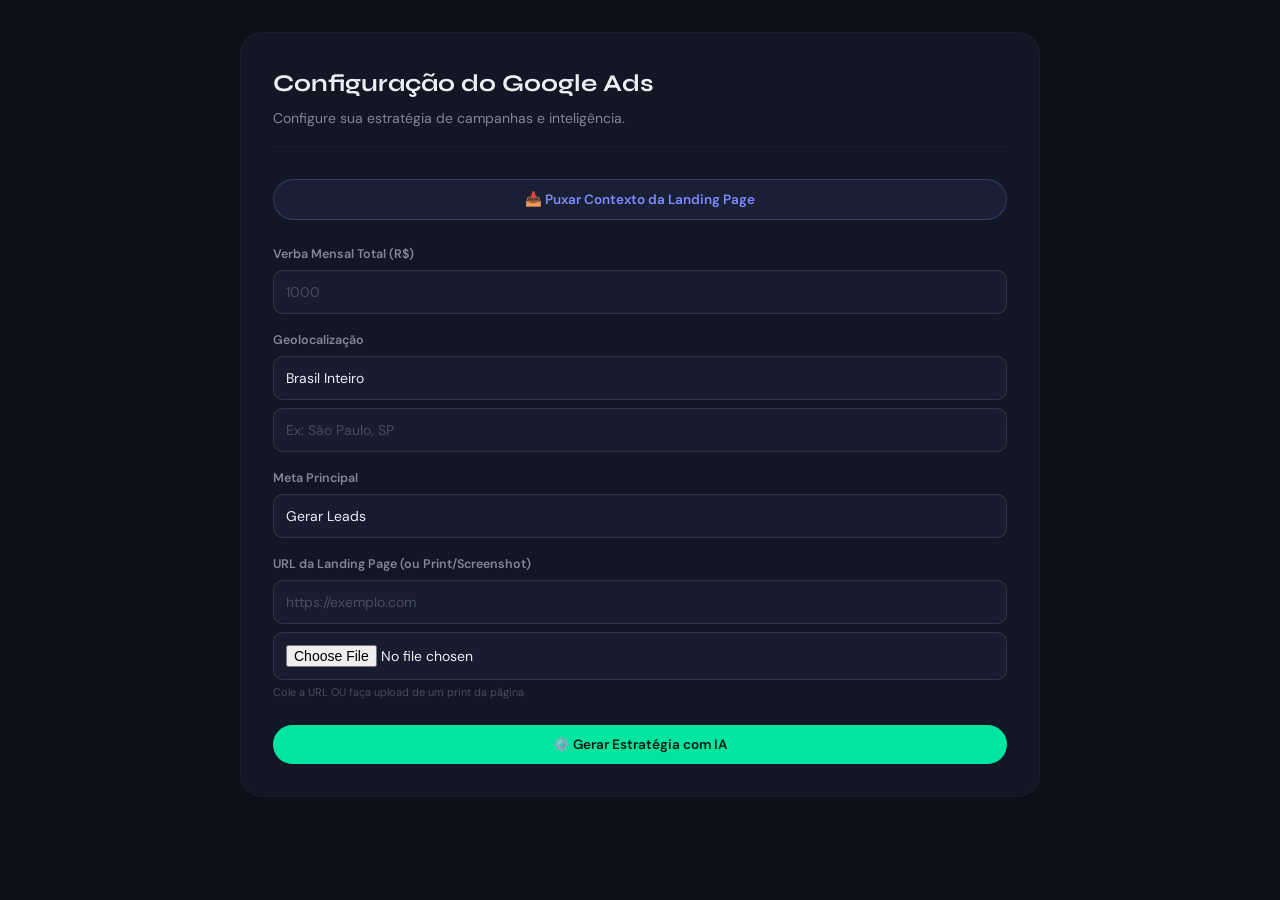
<file: modules/google-ads/index.html>
<!DOCTYPE html>
<html lang="pt-BR">
<head>
    <meta charset="UTF-8">
    <meta name="viewport" content="width=device-width, initial-scale=1.0">
    <title>Google Ads Project - LandingAI</title>
    <link rel="preconnect" href="https://fonts.googleapis.com">
    <link rel="preconnect" href="https://fonts.gstatic.com" crossorigin>
    <link href="https://fonts.googleapis.com/css2?family=DM+Mono:ital,wght@0,400;0,500;1,400;1,500&family=DM+Sans:ital,opsz,wght@0,9..40,100..1000;1,9..40,100..1000&family=Syne:wght@400..800&display=swap" rel="stylesheet">
    
    <!-- Core App Styles -->
    <link rel="stylesheet" href="../../assets/css/00-vars.css">
    <link rel="stylesheet" href="../../assets/css/01-layout.css">
    <link rel="stylesheet" href="../../assets/css/02-components.css">
    <link rel="stylesheet" href="../../assets/css/04-system.css">
    <link rel="stylesheet" href="../../assets/css/05-loader.css">
    <link rel="stylesheet" href="../../assets/css/06-error-modal.css">
    <link rel="stylesheet" href="../../assets/css/14-toast.css">
    
    <!-- Module Specific Style -->
    <link rel="stylesheet" href="styles/google-ads.css">
</head>
<body style="background: var(--bg-surface); padding: 2rem;">
    <div class="screen-content" style="max-width: 800px; margin: 0 auto; padding: 2rem; background: var(--bg-raised); border-radius: var(--r-xl); border: 1px solid var(--border-subtle);">
        <div style="margin-bottom: 2rem; border-bottom: 1px solid var(--border-subtle); padding-bottom: 1rem;">
            <h2 style="font-family: var(--font-display); font-size: 24px; font-weight: 700; color: var(--text-primary); margin:0;">
                Configuração do Google Ads
            </h2>
            <p style="color: var(--text-secondary); font-size: 14px; margin-top: 4px;">Configure sua estratégia de campanhas e inteligência.</p>
        </div>
        <div id="google-ads-app">
        <!-- Input Section -->
        <div class="ga-input-section">
          <!-- Manual Mode Banner -->
          <div id="manual-mode-banner" style="display: none; background: var(--accent2-dim); padding: 16px; border-radius: var(--r-md); margin-bottom: 24px; border: 1px solid var(--accent2-border);">
            <div style="display: flex; align-items: center; gap: 8px; margin-bottom: 12px;">
              <span style="font-size: 16px;">📂</span>
              <h4 style="color: var(--accent2); margin: 0; font-size: 14px; font-weight: 700;">Modo Manual (Upload de Briefing)</h4>
            </div>
            <div class="ga-form-group" style="margin:0;">
              <label style="color: var(--text-secondary);">Selecione o arquivo DOC-1 ou Briefing (.md)</label>
              <input type="file" id="manual-briefing-file" accept=".md" class="field-input" style="background: var(--bg-surface); cursor: pointer;" />
            </div>
          </div>

          <button id="btn-pull-context" class="btn btn-secondary" style="margin-bottom: 24px; width: 100%; justify-content: center;">
            📥 Puxar Contexto da Landing Page
          </button>
          
          <div class="ga-form-group" style="margin-bottom: 16px;">
            <label style="display: block; font-size: 12.5px; font-weight: 600; color: var(--text-secondary); margin-bottom: 6px;">Verba Mensal Total (R$)</label>
            <input type="number" id="budget-total" min="100" step="100" placeholder="1000" class="field-input">
          </div>
          
          <div class="ga-form-group" style="margin-bottom: 16px;">
            <label style="display: block; font-size: 12.5px; font-weight: 600; color: var(--text-secondary); margin-bottom: 6px;">Geolocalização</label>
            <select id="location" class="field-input" style="margin-bottom: 8px;">
              <option>Brasil Inteiro</option>
              <option>Região específica</option>
              <option>Cidade específica</option>
            </select>
            <input type="text" id="location-value" placeholder="Ex: São Paulo, SP" class="field-input">
          </div>
          
          <div class="ga-form-group" style="margin-bottom: 16px;">
            <label style="display: block; font-size: 12.5px; font-weight: 600; color: var(--text-secondary); margin-bottom: 6px;">Meta Principal</label>
            <select id="main-goal" class="field-input">
              <option value="leads">Gerar Leads</option>
              <option value="calls">Receber Chamadas</option>
              <option value="bookings">Agendar Consultas</option>
              <option value="sales">Vender Produto</option>
            </select>
          </div>
          
          <div class="ga-form-group" style="margin-bottom: 24px;">
            <label style="display: block; font-size: 12.5px; font-weight: 600; color: var(--text-secondary); margin-bottom: 6px;">URL da Landing Page (ou Print/Screenshot)</label>
            <input type="text" id="lp-url" placeholder="https://exemplo.com" class="field-input" style="margin-bottom: 8px;">
            <input type="file" id="lp-screenshot" accept="image/*" class="field-input">
            <small style="display: block; margin-top: 4px; font-size: 11px; color: var(--text-tertiary);">Cole a URL OU faça upload de um print da página</small>
          </div>
          
          <button id="btn-generate-strategy" class="btn btn-primary" style="width: 100%; justify-content: center;">
            ⚙️ Gerar Estratégia com IA
          </button>
        </div>
        
        <!-- Output Section will be rendered here -->
        <div id="ga-output-section"></div>
        </div>
    </div>

    <!-- Dependências do App Principal -->
    <script>
        window.App = window.App || {};
    </script>
    <script src="../../assets/js/00-config.js"></script>
    <script src="../../assets/js/02-api.js"></script>
    <script src="../../assets/js/05-loader.js"></script>
    <script src="../../assets/js/06-error-modal.js"></script>
    <script src="../../assets/js/14-toast.js"></script>

    <!-- Scripts do GA -->
    <script src="02-ga-api.js"></script>
    <script src="03-ga-ui.js"></script>
    <script src="04-ga-export.js"></script>
    <script src="01-ga-handlers.js"></script>
    <script src="google-ads.js"></script>
    <script>
        // Setup initial UI state based on mode
        document.addEventListener('DOMContentLoaded', () => {
            const urlParams = new URLSearchParams(window.location.search);
            const isManualMode = urlParams.get('mode') === 'manual';
            
            if (isManualMode) {
                document.getElementById('manual-mode-banner').style.display = 'block';
                document.getElementById('btn-pull-context').style.display = 'none';
                
                // Allow generating strategy even without LP URL if we have a file uploaded
                const lpUrlInput = document.getElementById('lp-url');
                if (lpUrlInput) {
                    lpUrlInput.placeholder = 'https://exemplo.com (Opcional no Modo Manual)';
                }
            }
        });
    </script>
</body>
</html>
</file>
<file: assets/css/00-vars.css>
/* ============================================================
   LandingAI v2 — Design System
   Adsgator · Sistema Interno
   ============================================================ */

/* ── Reset ─────────────────────────────────────────────────── */
*,
*::before,
*::after {
    box-sizing: border-box;
    margin: 0;
    padding: 0;
}

html {
    font-size: 16px;
    -webkit-font-smoothing: antialiased;
}

body {
    font-family: var(--font-body);
    background: var(--bg-base);
    color: var(--text-primary);
    line-height: 1.6;
}

button {
    font-family: inherit;
    cursor: pointer;
    border: none;
    background: none;
}

input,
textarea,
select {
    font-family: inherit;
}

a {
    color: inherit;
    text-decoration: none;
}

img {
    display: block;
    max-width: 100%;
}

/* ── Design Tokens ─────────────────────────────────────────── */
:root {
    /* Backgrounds */
    --bg-base: #07080D;
    --bg-surface: #0D0F19;
    --bg-raised: #131624;
    --bg-overlay: #191C2E;
    --bg-hover: #1E2238;

    /* Bordas */
    --border-subtle: rgba(255, 255, 255, 0.03);
    --border-muted: rgba(255, 255, 255, 0.06);
    --border-default: rgba(255, 255, 255, 0.10);
    --border-strong: rgba(255, 255, 255, 0.18);

    /* Texto */
    --text-primary: #ECEEF5;
    --text-secondary: #848698;
    --text-tertiary: #484B62;
    --text-disabled: #2C2F45;

    /* Accent principal — verde Adsgator */
    --accent: #00E5A0;
    --accent-hover: #00FFAF;
    --accent-dim: rgba(0, 229, 160, 0.08);
    --accent-glow: rgba(0, 229, 160, 0.18);
    --accent-border: rgba(0, 229, 160, 0.25);
    --accent-text: #031A10;

    /* Accent secundário — azul índigo */
    --accent2: #7B8CFF;
    --accent2-hover: #919FFF;
    --accent2-dim: rgba(123, 140, 255, 0.08);
    --accent2-border: rgba(123, 140, 255, 0.25);

    /* Semântico */
    --danger: #FF5656;
    --danger-dim: rgba(255, 86, 86, 0.08);
    --danger-border: rgba(255, 86, 86, 0.22);
    --warning: #FFB347;
    --warning-dim: rgba(255, 179, 71, 0.08);
    --warning-border: rgba(255, 179, 71, 0.22);
    --success: #00E5A0;
    --success-dim: rgba(0, 229, 160, 0.08);

    /* Raios */
    --r-xs: 2px;
    --r-sm: 6px;
    --r-md: 10px;
    --r-lg: 16px;
    --r-xl: 22px;
    --r-pill: 999px;

    /* Sombras */
    --shadow-sm: 0 1px 4px rgba(0, 0, 0, 0.45);
    --shadow-md: 0 4px 16px rgba(0, 0, 0, 0.55);
    --shadow-lg: 0 8px 32px rgba(0, 0, 0, 0.65);
    --shadow-xl: 0 16px 48px rgba(0, 0, 0, 0.75);
    --shadow-glow: 0 0 28px rgba(0, 229, 160, 0.14);

    /* Transições */
    --t-fast: 0.10s ease;
    --t-base: 0.18s ease;
    --t-slow: 0.32s ease;
    --t-spring: 0.24s cubic-bezier(0.34, 1.56, 0.64, 1);

    /* Tipografia */
    --font-display: 'Syne', sans-serif;
    --font-body: 'DM Sans', sans-serif;
    --font-mono: 'DM Mono', monospace;

    /* Layout */
    --sidebar-w: 252px;
    --topbar-h: 58px;
    --bottom-h: 68px;
    --content-max: 860px;

    /* Espaçamento */
    --space-1: 4px;
    --space-2: 8px;
    --space-3: 12px;
    --space-4: 16px;
    --space-5: 20px;
    --space-6: 24px;
    --space-7: 28px;
    --space-8: 32px;
}
</file>
<file: assets/css/01-layout.css>
/* ── Layout Principal ──────────────────────────────────────── */
#app {
    display: flex;
    height: 100dvh;
    overflow: hidden;
}

/* ── Sidebar ───────────────────────────────────────────────── */
.sidebar {
    width: var(--sidebar-w);
    flex-shrink: 0;
    background: var(--bg-surface);
    border-right: 1px solid var(--border-subtle);
    display: flex;
    flex-direction: column;
    height: 100dvh;
    overflow: hidden;
    position: relative;
    z-index: 10;
}

.sidebar-logo {
    display: flex;
    align-items: center;
    gap: 10px;
    padding: 20px 20px 16px;
    border-bottom: 1px solid var(--border-subtle);
    flex-shrink: 0;
}

.logo-mark {
    width: 32px;
    height: 32px;
    background: var(--accent-dim);
    border: 1px solid var(--accent-border);
    border-radius: var(--r-sm);
    display: flex;
    align-items: center;
    justify-content: center;
    flex-shrink: 0;
}

.logo-icon {
    width: 16px;
    height: 16px;
    color: var(--accent);
}

.logo-text {
    display: flex;
    flex-direction: column;
    gap: 1px;
}

.logo-name {
    font-family: var(--font-display);
    font-size: 15px;
    font-weight: 700;
    color: var(--text-primary);
    letter-spacing: -0.02em;
}

.logo-sub {
    font-size: 10px;
    color: var(--text-tertiary);
    letter-spacing: 0.06em;
    text-transform: uppercase;
}

.sidebar-section {
    padding: 16px 14px 0;
    flex-shrink: 0;
}

/* Sidebar button (Google Ads, etc.) */
.sidebar-btn {
  width: 100%;
  display: flex;
  align-items: center;
  justify-content: flex-start;
  gap: var(--space-3);
  padding: var(--space-3) var(--space-4);
  background: none;
  border: none;
  color: var(--text-secondary);
  font-family: inherit;
  font-size: 14px;
  font-weight: 500;
  cursor: pointer;
  border-radius: var(--r-md);
  transition: all var(--t-base);
}

.sidebar-btn:hover {
  background: var(--bg-overlay);
  color: var(--text-primary);
}

.sidebar-btn.active {
  background: var(--accent2-dim);
  color: var(--accent2);
}

.sidebar-btn i {
  width: 18px;
  height: 18px;
  flex-shrink: 0;
}

.sidebar-label {
    font-size: 9.5px;
    font-weight: 600;
    letter-spacing: 0.1em;
    text-transform: uppercase;
    color: var(--text-disabled);
    padding: 0 6px;
    margin-bottom: 8px;
}

.project-card {
    width: 100%;
    background: var(--bg-raised);
    border: 1px solid var(--border-default);
    border-radius: var(--r-md);
    padding: 12px 14px;
    display: flex;
    align-items: center;
    gap: 12px;
    text-align: left;
    transition: all var(--t-base);
    box-shadow: var(--shadow-sm);
}

.project-card:hover {
    border-color: var(--border-strong);
    background: var(--bg-overlay);
    transform: translateY(-1px);
}

.project-card-icon {
    width: 18px;
    height: 18px;
    color: var(--accent2);
    flex-shrink: 0;
}

.project-card-info {
    flex: 1;
    min-width: 0;
    display: flex;
    flex-direction: column;
    gap: 1px;
}

.project-card-name {
    font-family: var(--font-body);
    font-size: 13.5px;
    font-weight: 600;
    color: var(--text-primary);
    white-space: nowrap;
    overflow: hidden;
    text-overflow: ellipsis;
}

.project-card-segment {
    font-size: 11px;
    color: var(--text-secondary);
    white-space: nowrap;
    overflow: hidden;
    text-overflow: ellipsis;
}

.project-rename-btn {
    width: 28px;
    height: 28px;
    display: flex;
    align-items: center;
    justify-content: center;
    border-radius: var(--r-sm);
    color: var(--text-tertiary);
    background: transparent;
    border: none;
    cursor: pointer;
    transition: all var(--t-base);
    flex-shrink: 0;
}

.project-rename-btn:hover {
    background: var(--bg-overlay);
    color: var(--accent);
}

.project-score-row {
    display: flex;
    align-items: center;
    gap: 8px;
    padding: 8px 6px 4px;
}

.project-score-bar {
    flex: 1;
    height: 2px;
    background: var(--bg-overlay);
    border-radius: var(--r-pill);
    overflow: hidden;
}

.project-score-fill {
    height: 100%;
    background: var(--accent);
    border-radius: var(--r-pill);
    transition: width 0.5s ease;
}

.project-score-pct {
    font-family: var(--font-mono);
    font-size: 10px;
    color: var(--text-tertiary);
}

.sidebar-steps {
    flex: 1;
    overflow-y: auto;
    padding-bottom: 8px;
}

.sidebar-steps::-webkit-scrollbar {
    width: 3px;
}

.sidebar-steps::-webkit-scrollbar-thumb {
    background: var(--border-muted);
    border-radius: var(--r-pill);
}

.steps-nav {
    display: flex;
    flex-direction: column;
    gap: 2px;
}

.steps-nav-item {
    width: 100%;
    display: flex;
    align-items: center;
    gap: 12px;
    padding: 9px 14px;
    margin: 1px 0;
    border-radius: var(--r-sm);
    font-size: 13px;
    color: var(--text-secondary);
    transition: all var(--t-base);
    text-align: left;
    background: transparent;
    border: none;
    cursor: pointer;
}

.steps-nav-item:hover {
    background: var(--bg-overlay);
    color: var(--text-primary);
}

.steps-nav-item.active {
    background: var(--accent2-dim);
    color: var(--text-primary);
}

.steps-nav-icon {
    width: 16px;
    height: 16px;
    flex-shrink: 0;
    color: var(--text-tertiary);
    transition: color var(--t-base);
}

.steps-nav-item:hover .steps-nav-icon {
    color: var(--text-secondary);
}

.steps-nav-item.active .steps-nav-icon {
    color: var(--accent2);
}

.steps-nav-item.done .steps-nav-icon,
.steps-nav-icon.done {
    color: var(--accent);
}

.steps-nav-label {
    flex: 1;
    font-size: 12.5px;
    font-weight: 500;
    white-space: nowrap;
    overflow: hidden;
    text-overflow: ellipsis;
    letter-spacing: -0.01em;
}

.steps-nav-done {
    color: var(--accent);
    flex-shrink: 0;
}

.step-dot {
    display: none;
}

.step-label {
    font-size: 12.5px;
}

.step-art,
.step-review {
    margin-top: 6px;
    border-top: 1px solid var(--border-subtle);
    padding-top: 10px;
}

/* Sidebar footer */
.sidebar-footer {
    padding: 12px 14px 16px;
    border-top: 1px solid var(--border-subtle);
    display: flex;
    flex-direction: column;
    gap: 8px;
    flex-shrink: 0;
}

.sidebar-footer-btn {
    width: 100%;
    display: flex;
    align-items: center;
    gap: 8px;
    padding: 9px 12px;
    border-radius: var(--r-sm);
    border: 1px solid var(--border-default);
    background: transparent;
    color: var(--text-secondary);
    font-size: 12.5px;
    transition: all var(--t-base);
}

.sidebar-footer-btn:hover {
    border-color: var(--border-strong);
    color: var(--text-primary);
    background: var(--bg-overlay);
}

.sidebar-status {
    display: flex;
    align-items: center;
    gap: 6px;
    padding: 0 4px;
}

.status-dot {
    width: 6px;
    height: 6px;
    border-radius: var(--r-pill);
    background: var(--text-disabled);
}

.status-dot.ok {
    background: var(--accent);
    box-shadow: 0 0 6px var(--accent);
}

.status-dot.partial {
    background: var(--warning);
}

.status-label {
    font-size: 11px;
    color: var(--text-tertiary);
}

.save-indicator {
    display: flex;
    align-items: center;
    gap: 5px;
    font-size: 10px;
    color: var(--text-disabled);
    padding: 0 4px;
    transition: color var(--t-base);
}

.save-indicator.saving {
    color: var(--accent);
    animation: pulse 1s infinite;
}

.save-indicator.saved {
    color: var(--text-tertiary);
}

/* ── Main ──────────────────────────────────────────────────── */
.main {
    flex: 1;
    display: flex;
    flex-direction: column;
    height: 100dvh;
    overflow: hidden;
    min-width: 0;
}

/* Topbar */
.topbar {
    height: var(--topbar-h);
    border-bottom: 1px solid var(--border-subtle);
    display: flex;
    align-items: center;
    justify-content: space-between;
    padding: 0 40px;
    flex-shrink: 0;
    gap: 16px;
    background: var(--bg-base);
    position: relative;
    z-index: 5;
}

.topbar-left {
    min-width: 0;
    flex: 1;
}

.topbar-title {
    font-family: var(--font-display);
    font-size: 17px;
    font-weight: 700;
    color: var(--text-primary);
    letter-spacing: -0.02em;
    white-space: nowrap;
    overflow: hidden;
    text-overflow: ellipsis;
}

.topbar-subtitle {
    font-size: 11.5px;
    color: var(--text-secondary);
    margin-top: 1px;
    white-space: nowrap;
    overflow: hidden;
    text-overflow: ellipsis;
}

.topbar-right {
    display: flex;
    align-items: center;
    gap: 10px;
    flex-shrink: 0;
}

/* Progress */
.progress-bar-wrap {
    height: 2px;
    background: var(--border-subtle);
    flex-shrink: 0;
}

.progress-bar-fill {
    height: 100%;
    background: linear-gradient(90deg, var(--accent), var(--accent2));
    border-radius: 0 var(--r-pill) var(--r-pill) 0;
    transition: width 0.5s ease;
}

/* Content */
.screen-content {
    flex: 1;
    overflow-y: auto;
    overflow-x: hidden;
    padding: 40px 48px;
}

.screen-content::-webkit-scrollbar {
    width: 4px;
}

.screen-content::-webkit-scrollbar-thumb {
    background: var(--border-muted);
    border-radius: var(--r-pill);
}

.step-inner {
    max-width: var(--content-max);
    margin: 0 auto;
    display: flex;
    flex-direction: column;
    gap: 28px;
}

/* Bottombar */
.bottombar {
    height: var(--bottom-h);
    border-top: 1px solid var(--border-subtle);
    background: var(--bg-surface);
    flex-shrink: 0;
    display: flex;
    align-items: center;
}

.bottombar-inner {
    max-width: calc(var(--content-max) + 96px);
    width: 100%;
    margin: 0 auto;
    padding: 0 48px;
    display: flex;
    align-items: center;
    justify-content: space-between;
    gap: 16px;
}

.bottombar-center {
    flex: 1;
    display: flex;
    justify-content: center;
}

.bottombar-actions {
    display: flex;
    align-items: center;
    gap: 10px;
}

@media (max-width: 1280px) {
  .topbar {
    padding: 0 28px;
  }

  .screen-content {
    padding: 32px 36px;
  }

  .bottombar-inner {
    padding: 0 36px;
  }
}

@media (max-width: 1024px) {
  .topbar {
    padding: 0 20px;
  }

  .screen-content {
    padding: 24px 24px;
  }

  .bottombar-inner {
    padding: 0 24px;
  }
}

@media (max-width: 768px) {
    .sidebar {
        position: fixed;
        left: -280px;
        top: 0;
        height: 100vh;
        z-index: 200;
        transition: left 0.25s ease;
    }

    .sidebar.is-open {
        left: 0;
    }

    .sidebar-overlay {
        display: none;
        position: fixed;
        inset: 0;
        background: rgba(0, 0, 0, 0.4);
        z-index: 199;
        backdrop-filter: blur(2px);
    }

    .sidebar.is-open~.sidebar-overlay {
        display: block;
    }
}
</file>
<file: assets/css/02-components.css>
/* ── Botões ────────────────────────────────────────────────── */
.btn-primary {
  display: inline-flex;
  align-items: center;
  gap: 8px;
  padding: 11px 22px;
  background: var(--accent);
  color: var(--accent-text);
  border-radius: var(--r-pill);
  font-family: var(--font-body);
  font-size: 13.5px;
  font-weight: 600;
  border: none;
  cursor: pointer;
  transition: opacity var(--t-base), transform var(--t-spring), box-shadow var(--t-base);
  white-space: nowrap;
}

.btn-primary:hover {
  opacity: 0.88;
  transform: translateY(-1px);
  box-shadow: var(--shadow-glow);
}

.btn-primary:active {
  transform: translateY(0);
  opacity: 1;
}

.btn-primary:disabled {
  opacity: 0.28;
  cursor: not-allowed;
  transform: none;
  box-shadow: none;
}

.btn-secondary {
  display: inline-flex;
  align-items: center;
  gap: 8px;
  padding: 11px 22px;
  background: var(--accent2-dim);
  color: var(--accent2);
  border: 1px solid var(--accent2-border);
  border-radius: var(--r-pill);
  font-family: var(--font-body);
  font-size: 13.5px;
  font-weight: 600;
  cursor: pointer;
  transition: all var(--t-base);
  white-space: nowrap;
}

.btn-secondary:hover {
  background: rgba(123, 140, 255, 0.14);
}

.btn-secondary:disabled {
  opacity: 0.28;
  cursor: not-allowed;
}

.btn-ghost {
  display: inline-flex;
  align-items: center;
  gap: 8px;
  padding: 10px 18px;
  background: transparent;
  color: var(--text-secondary);
  border: 1px solid var(--border-default);
  border-radius: var(--r-pill);
  font-family: var(--font-body);
  font-size: 13px;
  font-weight: 500;
  cursor: pointer;
  transition: all var(--t-base);
  white-space: nowrap;
}

.btn-ghost:hover {
  color: var(--text-primary);
  border-color: var(--border-strong);
  background: var(--bg-overlay);
}

.btn-ghost:disabled {
  opacity: 0.3;
  cursor: not-allowed;
}

.btn-danger-ghost {
  display: inline-flex;
  align-items: center;
  gap: 8px;
  padding: 8px 14px;
  background: var(--danger-dim);
  color: var(--danger);
  border: 1px solid var(--danger-border);
  border-radius: var(--r-pill);
  font-size: 12px;
  font-weight: 500;
  cursor: pointer;
  transition: all var(--t-base);
}

.btn-danger-ghost:hover {
  background: rgba(255, 86, 86, 0.14);
}

.btn-sm {
  padding: 7px 14px;
  font-size: 12px;
}

/* ── Formulário ───────────────────────────────────────────── */
.field-group {
  display: flex;
  flex-direction: column;
  gap: 6px;
}

.field-label {
  display: flex;
  align-items: center;
  gap: 6px;
  font-size: 11px;
  font-weight: 600;
  letter-spacing: 0.07em;
  text-transform: uppercase;
  color: var(--text-tertiary);
}

.field-required {
  color: var(--danger);
  font-size: 12px;
}

.field-optional {
  font-size: 9.5px;
  font-weight: 400;
  text-transform: none;
  letter-spacing: 0;
  color: var(--text-disabled);
}

/* ── Tooltips ──────────────────────────────────────────────── */
.field-tooltip {
  position: relative;
  display: inline-flex;
  align-items: center;
  cursor: help;
  color: var(--text-disabled);
  transition: color var(--t-fast);
}

.field-tooltip:hover {
  color: var(--accent2);
}

.field-tooltip svg {
  width: 13px;
  height: 13px;
}

.field-tooltip-content {
  display: none;
  position: absolute;
  bottom: calc(100% + 8px);
  left: 50%;
  transform: translateX(-50%);
  background: var(--bg-overlay);
  border: 1px solid var(--border-default);
  border-radius: var(--r-md);
  padding: 10px 13px;
  font-size: 12px;
  font-family: var(--font-body);
  color: var(--text-secondary);
  line-height: 1.55;
  white-space: normal;
  width: 240px;
  box-shadow: var(--shadow-md);
  z-index: 200;
  pointer-events: none;
}

/* Seta do tooltip */
.field-tooltip-content::after {
  content: '';
  position: absolute;
  top: 100%;
  left: 50%;
  transform: translateX(-50%);
  border: 5px solid transparent;
  border-top-color: var(--border-default);
}

.field-tooltip-content::before {
  content: '';
  position: absolute;
  top: calc(100% - 1px);
  left: 50%;
  transform: translateX(-50%);
  border: 5px solid transparent;
  border-top-color: var(--bg-overlay);
  z-index: 1;
}

.field-tooltip:hover .field-tooltip-content {
  display: block;
}

/* Tooltip que abre para baixo quando está no topo da tela */
.field-tooltip.tooltip-down .field-tooltip-content {
  bottom: auto;
  top: calc(100% + 8px);
}
.field-tooltip.tooltip-down .field-tooltip-content::after {
  top: auto;
  bottom: 100%;
  border-top-color: transparent;
  border-bottom-color: var(--border-default);
}
.field-tooltip.tooltip-down .field-tooltip-content::before {
  top: auto;
  bottom: calc(100% - 1px);
  border-top-color: transparent;
  border-bottom-color: var(--bg-overlay);
}

.field-input,
.field-textarea,
.field-select {
  width: 100%;
  background: var(--bg-raised);
  border: 1px solid var(--border-default);
  border-radius: var(--r-sm);
  color: var(--text-primary);
  font-family: var(--font-body);
  font-size: 13.5px;
  padding: 11px 14px;
  outline: none;
  transition: border-color var(--t-base), box-shadow var(--t-base);
  -webkit-appearance: none;
}

.field-input::placeholder,
.field-textarea::placeholder {
  color: var(--text-disabled);
}

.field-input:focus,
.field-textarea:focus,
.field-select:focus {
  border-color: var(--accent2);
  box-shadow: 0 0 0 3px var(--accent2-dim);
}

.field-input.warn {
  border-color: var(--warning);
}

.field-input.warn:focus {
  box-shadow: 0 0 0 3px var(--warning-dim);
}

.field-input.error {
  border-color: var(--danger);
}

.field-input.error:focus {
  box-shadow: 0 0 0 3px var(--danger-dim);
}

.field-textarea {
  resize: vertical;
  min-height: 96px;
  line-height: 1.65;
}

.field-textarea.tall {
  min-height: 160px;
}

.field-textarea.xtall {
  min-height: 240px;
}

.field-hint {
  font-size: 11px;
  color: var(--text-tertiary);
  line-height: 1.5;
}

.field-warning {
  font-size: 11px;
  color: var(--warning);
  display: flex;
  align-items: flex-start;
  gap: 5px;
  line-height: 1.5;
}

.field-error-msg {
  font-size: 11px;
  color: var(--danger);
  display: flex;
  align-items: flex-start;
  gap: 5px;
}

.field-preview {
  font-family: var(--font-mono);
  font-size: 11px;
  color: var(--accent);
  background: var(--accent-dim);
  border: 1px solid var(--accent-border);
  border-radius: var(--r-sm);
  padding: 6px 10px;
  margin-top: 2px;
}

/* Chips */
.chip-group {
  display: flex;
  flex-wrap: wrap;
  gap: 8px;
}

.chip {
  padding: 7px 14px;
  border: 1px solid var(--border-default);
  border-radius: var(--r-pill);
  font-family: var(--font-body);
  font-size: 12.5px;
  cursor: pointer;
  background: transparent;
  color: var(--text-secondary);
  transition: all var(--t-base);
  user-select: none;
}

.chip:hover {
  color: var(--text-primary);
  border-color: var(--border-strong);
  background: var(--bg-overlay);
}

.chip.on {
  background: var(--accent2-dim);
  border-color: var(--accent2-border);
  color: var(--accent2);
}

.chip.on-accent {
  background: var(--accent-dim);
  border-color: var(--accent-border);
  color: var(--accent);
}

/* Sel-cards */
.sel-cards {
  display: grid;
  grid-template-columns: repeat(auto-fill, minmax(200px, 1fr));
  gap: 10px;
}

.sel-card {
  border: 1px solid var(--border-default);
  border-radius: var(--r-md);
  padding: 14px 16px;
  cursor: pointer;
  background: var(--bg-surface);
  display: flex;
  align-items: flex-start;
  gap: 12px;
  transition: all var(--t-base);
  text-align: left;
}

.sel-card:hover {
  border-color: var(--border-strong);
  background: var(--bg-overlay);
}

.sel-card.on {
  border-color: var(--accent-border);
  background: var(--accent-dim);
  box-shadow: 0 0 0 1px var(--accent-border);
}

.sel-card-icon {
  color: var(--text-tertiary);
  flex-shrink: 0;
  margin-top: 1px;
}

.sel-card.on .sel-card-icon {
  color: var(--accent);
}

.sel-card-title {
  font-family: var(--font-display);
  font-size: 13px;
  font-weight: 700;
  color: var(--text-primary);
  margin-bottom: 2px;
  letter-spacing: -0.01em;
}

.sel-card-desc {
  font-size: 11.5px;
  color: var(--text-secondary);
  line-height: 1.5;
}

/* Color Picker */
.color-picker-wrap {
  display: flex;
  align-items: center;
  gap: 12px;
}

.color-picker-swatch {
  width: 42px;
  height: 42px;
  border-radius: var(--r-sm);
  border: 1px solid var(--border-default);
  cursor: pointer;
  overflow: hidden;
  flex-shrink: 0;
  background: var(--bg-raised);
  position: relative;
}

.color-picker-swatch input[type="color"] {
  position: absolute;
  top: -5px;
  left: -5px;
  width: calc(100% + 10px);
  height: calc(100% + 10px);
  border: none;
  padding: 0;
  cursor: pointer;
  background: none;
  appearance: none;
  -webkit-appearance: none;
}

/* Chrome/Safari fixes */
.color-picker-swatch input[type="color"]::-webkit-color-swatch-wrapper {
  padding: 0;
}
.color-picker-swatch input[type="color"]::-webkit-color-swatch {
  border: none;
}

/* Firefox fix */
.color-picker-swatch input[type="color"]::-moz-color-swatch {
  border: none;
}

.color-picker-input {
  flex: 1;
}

/* Upload Zone */
.upload-zone {
  border: 1.5px dashed var(--border-default);
  border-radius: var(--r-md);
  padding: 24px;
  text-align: center;
  cursor: pointer;
  transition: all var(--t-base);
  background: var(--bg-raised);
}

.upload-zone:hover,
.upload-zone.drag-over {
  border-color: var(--accent2);
  background: var(--accent2-dim);
}

.upload-zone input[type="file"] {
  display: none;
}

.upload-zone-icon {
  color: var(--text-tertiary);
  margin: 0 auto 8px;
  width: 28px;
  height: 28px;
}

.upload-zone-label {
  font-size: 13px;
  color: var(--text-secondary);
}

.upload-zone-hint {
  font-size: 11px;
  color: var(--text-tertiary);
  margin-top: 3px;
}

.upload-zone.has-file {
  border-color: var(--accent);
  border-style: solid;
}

.upload-zone.has-file .upload-zone-icon {
  color: var(--accent);
}

.upload-preview-list {
  display: flex;
  flex-direction: column;
  gap: 6px;
  margin-top: 8px;
}

.upload-preview-item {
  display: flex;
  align-items: center;
  gap: 8px;
  padding: 7px 10px;
  background: var(--bg-overlay);
  border-radius: var(--r-sm);
  font-size: 12px;
  color: var(--text-secondary);
}

.upload-preview-item i {
  color: var(--accent);
  flex-shrink: 0;
}

.upload-preview-item span {
  flex: 1;
  overflow: hidden;
  text-overflow: ellipsis;
  white-space: nowrap;
}

.upload-preview-item button {
  color: var(--text-tertiary);
  padding: 2px;
}

.upload-preview-item button:hover {
  color: var(--danger);
}

/* Divider */
.form-divider {
  height: 1px;
  background: var(--border-subtle);
  margin: 4px 0;
}

.form-section-title {
  font-family: var(--font-display);
  font-size: 14px;
  font-weight: 700;
  color: var(--text-primary);
  padding-bottom: 12px;
  border-bottom: 1px solid var(--border-subtle);
  letter-spacing: -0.01em;
}

.form-row {
  display: grid;
  grid-template-columns: 1fr 1fr;
  gap: 16px;
}

.form-row-3 {
  display: grid;
  grid-template-columns: 1fr 1fr 1fr;
  gap: 14px;
}

/* ── Modais ────────────────────────────────────────────────── */
.modal-overlay {
  position: fixed;
  inset: 0;
  background: rgba(0, 0, 0, 0.72);
  backdrop-filter: blur(4px);
  z-index: 200;
  display: flex;
  align-items: center;
  justify-content: center;
  opacity: 0;
  pointer-events: none;
  transition: opacity var(--t-slow);
}

.modal-overlay.open {
  opacity: 1;
  pointer-events: all;
}

.modal {
  background: var(--bg-surface);
  border: 1px solid var(--border-default);
  border-radius: var(--r-xl);
  box-shadow: var(--shadow-lg);
  width: 100%;
  max-height: 90vh;
  display: flex;
  flex-direction: column;
  transform: scale(0.96) translateY(12px);
  transition: transform var(--t-slow);
}

.modal-overlay.open .modal {
  transform: scale(1) translateY(0);
}

/* Tamanhos de modal */
.modal--sm {
  max-width: 420px;
}

.modal--md {
  max-width: 600px;
}

.modal--lg {
  max-width: 820px;
}

.modal--xl {
  max-width: 1100px;
  height: 88vh;
}

.modal-header {
  display: flex;
  align-items: center;
  justify-content: space-between;
  padding: 18px 24px;
  border-bottom: 1px solid var(--border-subtle);
  flex-shrink: 0;
}

.modal-title {
  font-family: var(--font-display);
  font-size: 16px;
  font-weight: 700;
  color: var(--text-primary);
  letter-spacing: -0.01em;
}

.modal-close {
  width: 28px;
  height: 28px;
  display: flex;
  align-items: center;
  justify-content: center;
  border-radius: var(--r-sm);
  color: var(--text-tertiary);
  transition: all var(--t-fast);
}

.modal-close:hover {
  background: var(--bg-overlay);
  color: var(--text-primary);
}

.modal-body {
  flex: 1;
  overflow-y: auto;
  padding: 24px;
  display: flex;
  flex-direction: column;
  gap: 16px;
}

.modal-body::-webkit-scrollbar {
  width: 4px;
}

.modal-body::-webkit-scrollbar-thumb {
  background: var(--border-muted);
  border-radius: var(--r-pill);
}

.modal-footer {
  padding: 16px 24px;
  border-top: 1px solid var(--border-subtle);
  display: flex;
  align-items: center;
  justify-content: flex-end;
  gap: 10px;
  flex-shrink: 0;
}

/* ── Toast ─────────────────────────────────────────────────── */
.toast {
  position: fixed;
  bottom: 90px;
  left: 50%;
  transform: translateX(-50%) translateY(12px);
  background: var(--bg-overlay);
  border: 1px solid var(--border-strong);
  border-radius: var(--r-pill);
  padding: 10px 18px;
  font-size: 13px;
  color: var(--text-primary);
  display: flex;
  align-items: center;
  gap: 8px;
  box-shadow: var(--shadow-md);
  opacity: 0;
  pointer-events: none;
  transition: opacity var(--t-base), transform var(--t-base);
  z-index: 2000;
  white-space: nowrap;
}

.toast.visible {
  opacity: 1;
  transform: translateX(-50%) translateY(0);
}

.toast.success {
  border-color: var(--accent-border);
}

.toast.success i {
  color: var(--accent);
}

.toast.error {
  border-color: var(--danger-border);
}

.toast.error i {
  color: var(--danger);
}

.toast.warning {
  border-color: var(--warning-border);
}

.toast.warning i {
  color: var(--warning);
}

/* ── Upload Zone: drag state ───────────────────────────────── */
.upload-zone {
  cursor: pointer;
  transition: all var(--t-base);
}

.upload-zone.drag-over {
  border-color: var(--accent);
  background: var(--accent-dim);
  transform: scale(1.01);
}


/* ── Art Result Modal ──────────────────────────────────────── */
.modal--lg {
  max-width: 720px;
  width: 100%;
}
</file>
<file: assets/css/04-system.css>
/* ── Model Selector ────────────────────────────────────────── */
.model-selector-wrap {
  position: relative;
}

.btn-model {
  display: flex;
  align-items: center;
  gap: 6px;
  padding: 7px 12px;
  border: 1px solid var(--border-default);
  border-radius: var(--r-pill);
  background: transparent;
  color: var(--text-secondary);
  font-size: 12px;
  font-family: var(--font-body);
  transition: all var(--t-base);
}

.btn-model:hover {
  border-color: var(--border-strong);
  color: var(--text-primary);
}

.model-dropdown {
  position: absolute;
  top: calc(100% + 6px);
  right: 0;
  background: var(--bg-surface);
  border: 1px solid var(--border-default);
  border-radius: var(--r-md);
  box-shadow: var(--shadow-lg);
  min-width: 240px;
  z-index: 100;
  overflow: hidden;
}

.model-group-label {
  font-size: 9.5px;
  font-weight: 600;
  letter-spacing: 0.1em;
  text-transform: uppercase;
  color: var(--text-disabled);
  padding: 10px 14px 4px;
}

.model-option {
  width: 100%;
  display: flex;
  align-items: center;
  gap: 10px;
  padding: 9px 14px;
  text-align: left;
  font-size: 13px;
  color: var(--text-secondary);
  transition: background var(--t-fast);
}

.model-option:hover {
  background: var(--bg-overlay);
  color: var(--text-primary);
}

.model-option.active {
  background: var(--accent2-dim);
  color: var(--text-primary);
}

.model-option-name {
  flex: 1;
}

.model-tier {
  font-size: 10px;
  padding: 2px 7px;
  border-radius: var(--r-pill);
  font-weight: 500;
}

.model-tier--free {
  background: var(--success-dim);
  color: var(--success);
}

.model-tier--paid {
  background: var(--accent2-dim);
  color: var(--accent2);
}

.model-divider {
  height: 1px;
  background: var(--border-subtle);
  margin: 4px 0;
}

/* Score badge */
.score-badge {
  display: inline-flex;
  align-items: center;
  gap: 5px;
  padding: 4px 11px;
  border-radius: var(--r-pill);
  font-size: 11px;
  font-weight: 600;
  font-family: var(--font-mono);
}

.score-badge.high {
  background: var(--success-dim);
  color: var(--success);
}

.score-badge.medium {
  background: var(--warning-dim);
  color: var(--warning);
}

.score-badge.low {
  background: var(--danger-dim);
  color: var(--danger);
}

/* ── API Config Modal ──────────────────────────────────────── */
.api-provider-card {
  background: var(--bg-raised);
  border: 1px solid var(--border-default);
  border-radius: var(--r-md);
  padding: 16px;
  display: flex;
  flex-direction: column;
  gap: 10px;
}

.api-provider-header {
  display: flex;
  align-items: center;
  justify-content: space-between;
}

.api-provider-name {
  font-family: var(--font-display);
  font-size: 13px;
  font-weight: 700;
  color: var(--text-primary);
  display: flex;
  align-items: center;
  gap: 8px;
}

.api-provider-link {
  font-size: 11px;
  color: var(--accent2);
  text-decoration: underline;
  text-underline-offset: 2px;
}

.api-key-row {
  display: flex;
  gap: 8px;
}

.api-key-row .field-input {
  font-family: var(--font-mono);
  font-size: 12.5px;
}

.api-key-status {
  font-size: 11px;
  display: flex;
  align-items: center;
  gap: 5px;
}

.api-key-status.ok {
  color: var(--accent);
}

.api-key-status.empty {
  color: var(--text-disabled);
}

/* ── Gen Modal ─────────────────────────────────────────────── */
.gen-model-badge {
  display: inline-flex;
  align-items: center;
  gap: 5px;
  font-size: 11px;
  color: var(--text-tertiary);
  padding: 3px 8px;
  border-radius: var(--r-pill);
  border: 1px solid var(--border-subtle);
  background: var(--bg-raised);
}

.gen-progress-wrap {
  background: var(--bg-raised);
  border-radius: var(--r-lg);
  padding: 20px;
  display: flex;
  flex-direction: column;
  gap: 14px;
}

.gen-progress-bar {
  height: 4px;
  background: var(--border-muted);
  border-radius: var(--r-pill);
  overflow: hidden;
}

.gen-progress-fill {
  height: 100%;
  background: linear-gradient(90deg, var(--accent2), var(--accent));
  border-radius: var(--r-pill);
  transition: width 0.5s ease;
}

.gen-progress-row {
  display: flex;
  justify-content: space-between;
  align-items: center;
}

.gen-progress-label {
  font-size: 12px;
  color: var(--text-secondary);
}

.gen-progress-pct {
  font-family: var(--font-mono);
  font-size: 12px;
  color: var(--accent);
  font-weight: 600;
}

.gen-steps-list {
  display: flex;
  flex-direction: column;
  gap: 6px;
}

.gen-step-item {
  display: flex;
  align-items: center;
  gap: 10px;
  padding: 6px 0;
}

.gen-step-icon {
  flex-shrink: 0;
}

.gen-step-icon.spin {
  animation: spin 1s linear infinite;
  color: var(--accent2);
}

.gen-step-icon.done {
  color: var(--accent);
}

.gen-step-icon.err {
  color: var(--danger);
}

.gen-step-icon.wait {
  color: var(--text-disabled);
}

.gen-step-label {
  font-size: 13px;
  color: var(--text-secondary);
}

.gen-step-item.active .gen-step-label {
  color: var(--text-primary);
}

.gen-note {
  font-size: 11.5px;
  color: var(--text-tertiary);
  text-align: center;
  padding-top: 8px;
  border-top: 1px solid var(--border-subtle);
}

/* Error Modal */
.error-block {
  background: var(--danger-dim);
  border: 1px solid var(--danger-border);
  border-radius: var(--r-md);
  padding: 14px 16px;
  display: flex;
  flex-direction: column;
  gap: 8px;
}

.error-meta {
  font-size: 11.5px;
  color: var(--text-tertiary);
}

.error-message {
  background: rgba(255, 86, 86, 0.05);
  border: 1px solid var(--danger-border);
  border-radius: var(--r-sm);
  padding: 10px 14px;
  font-family: var(--font-mono);
  font-size: 12px;
  color: var(--danger);
  line-height: 1.55;
  word-break: break-word;
}

.error-cause {
  font-size: 12.5px;
  color: var(--text-secondary);
  line-height: 1.6;
}

.error-actions {
  display: flex;
  gap: 8px;
  flex-wrap: wrap;
}

/* ── Utilitários ───────────────────────────────────────────── */
.text-accent {
  color: var(--accent);
}

.text-accent2 {
  color: var(--accent2);
}

.text-muted {
  color: var(--text-secondary);
}

.text-dim {
  color: var(--text-tertiary);
}

.text-mono {
  font-family: var(--font-mono);
}

.text-display {
  font-family: var(--font-display);
}

.flex {
  display: flex;
}

.flex-col {
  flex-direction: column;
}

.items-center {
  align-items: center;
}

.gap-8 {
  gap: 8px;
}

.gap-12 {
  gap: 12px;
}

.w-full {
  width: 100%;
}

.mt-4 {
  margin-top: 4px;
}

.mt-8 {
  margin-top: 8px;
}

.mt-16 {
  margin-top: 16px;
}

.hidden {
  display: none !important;
}

.preview-note {
  font-size: 11px;
  color: var(--text-tertiary);
  text-align: center;
  padding-top: 6px;
  border-top: 1px solid var(--border-subtle);
  flex-shrink: 0;
}

/* ── Animações ─────────────────────────────────────────────── */
@keyframes spin {
  to {
    transform: rotate(360deg);
  }
}

@keyframes pulse {

  0%,
  100% {
    opacity: 1;
  }

  50% {
    opacity: 0.4;
  }
}

@keyframes fadeIn {
  from {
    opacity: 0;
    transform: translateY(8px);
  }

  to {
    opacity: 1;
    transform: translateY(0);
  }
}

@keyframes slideUp {
  from {
    opacity: 0;
    transform: translateY(16px);
  }

  to {
    opacity: 1;
    transform: translateY(0);
  }
}

@keyframes shimmer {
  from {
    background-position: -400px 0;
  }

  to {
    background-position: 400px 0;
  }
}

.shimmer {
  background: linear-gradient(90deg, var(--bg-raised) 25%, var(--bg-overlay) 50%, var(--bg-raised) 75%);
  background-size: 800px 100%;
  animation: shimmer 1.4s infinite;
}

.animate-in {
  animation: fadeIn 0.22s ease forwards;
}

/* ── Modal Rename ──────────────────────────────────────────── */
.badge-new {
  font-size: 10px;
  font-weight: 600;
  padding: 2px 8px;
  border-radius: var(--r-pill);
  background: var(--accent2-dim);
  color: var(--accent2);
  border: 1px solid var(--accent2-border);
}

/* ── AI Log Modal ──────────────────────────────────────────── */
.ai-log-modal {
  min-width: 380px;
}

.ai-log-header {
  display: flex;
  flex-direction: column;
  gap: 6px;
  width: 100%;
}

.ai-log-title {
  display: flex;
  align-items: center;
  gap: 8px;
  font-family: var(--font-display);
  font-size: 15px;
  font-weight: 700;
}

.ai-log-meta {
  display: flex;
  align-items: center;
  gap: 10px;
  font-size: 11px;
  color: var(--text-tertiary);
  font-family: var(--font-mono);
}

.ai-log-model {
  color: var(--accent2);
}

.ai-log-elapsed {
  color: var(--text-disabled);
}

.ai-log-body {
  display: flex;
  flex-direction: column;
  gap: 16px;
}

.log-progress-wrap {
  display: flex;
  align-items: center;
  gap: 10px;
}

.log-progress-bar {
  flex: 1;
  height: 5px;
  background: var(--bg-raised);
  border-radius: 3px;
  overflow: hidden;
}

.log-progress-fill {
  height: 100%;
  background: linear-gradient(90deg, var(--accent2), var(--accent));
  transition: width 0.4s ease;
}

.log-progress-pct {
  font-family: var(--font-mono);
  font-size: 11px;
  color: var(--text-secondary);
  min-width: 32px;
  text-align: right;
}

.log-steps-list {
  display: flex;
  flex-direction: column;
  gap: 7px;
}

.log-step {
  display: flex;
  align-items: center;
  gap: 10px;
  font-size: 13px;
  color: var(--text-tertiary);
  padding: 6px 10px;
  border-radius: var(--r-sm);
  transition: all var(--t-base);
}

.log-step--active {
  color: var(--text-primary);
  background: var(--bg-raised);
}

.log-step--done {
  color: var(--text-secondary);
}

.log-step--error {
  color: var(--danger);
  background: var(--danger-dim);
}

.log-step--wait {
  color: var(--text-disabled);
}

.log-step-icon {
  width: 16px;
  height: 16px;
  flex-shrink: 0;
}

.log-step--active .log-step-icon {
  color: var(--accent2);
}

.log-step--done .log-step-icon {
  color: var(--accent);
}

.log-step--error .log-step-icon {
  color: var(--danger);
}

.log-step-label {
  flex: 1;
}

.log-step-time {
  font-family: var(--font-mono);
  font-size: 10px;
  color: var(--text-disabled);
}

.log-live {
  display: flex;
  align-items: center;
  gap: 8px;
  padding: 8px 12px;
  background: var(--bg-raised);
  border: 1px solid var(--border-subtle);
  border-radius: var(--r-sm);
  font-size: 12px;
  color: var(--text-secondary);
}

.log-live-dot {
  width: 6px;
  height: 6px;
  border-radius: 50%;
  background: var(--accent);
  flex-shrink: 0;
  animation: pulse 1.2s ease-in-out infinite;
}

.log-hint {
  font-size: 11px;
  color: var(--text-disabled);
  display: flex;
  align-items: center;
  gap: 6px;
}




/* ── Steps Nav Special ─────────────────────────────────────── */
.steps-nav-special {
  color: var(--text-secondary);
  border-right-color: transparent;
}

.steps-nav-special.active {
  color: var(--accent2);
  background: var(--accent2-dim);
  border-right-color: var(--accent2);
}

.steps-nav-special.active .steps-nav-icon {
  color: var(--accent2);
}

.steps-nav-special.visited:not(.active) .steps-nav-icon {
  color: var(--accent);
}

/* ── Preview Modal specifics ───────────────────────────────── */
.preview-iframe {
  width: 100%;
  height: 600px;
  border: none;
  display: block;
  background: #fff;
}

.preview-disclaimer {
  display: flex;
  align-items: center;
  gap: 6px;
  padding: 12px 20px;
  font-size: 11.5px;
  color: var(--text-tertiary);
  border-top: 1px solid var(--border-subtle);
}

.preview-actions {
  display: flex;
  align-items: center;
  gap: 10px;
  padding: 14px 20px;
  border-top: 1px solid var(--border-subtle);
}

/* modal-body gap-0 for art result */
#art-result-body {
  gap: 0;
  padding: 0;
}

.modal-actions-row {
  display: flex;
  align-items: center;
  gap: 8px;
  flex-wrap: wrap;
}

/* review screen additional blocks */

/* ── Utilitários Adicionais ─────────────────────────────── */
.preview-note {
  font-size: 11px;
  color: var(--text-tertiary);
  text-align: center;
  padding-top: 6px;
  border-top: 1px solid var(--border-subtle);
  flex-shrink: 0;
}


/* ── API Modal ──────────────────────────────────────────────── */
.api-modal-list {
  display: flex;
  flex-direction: column;
  gap: 20px;
}

.api-field-group {
  display: flex;
  flex-direction: column;
  gap: 8px;
}

.api-field-label {
  display: flex;
  align-items: center;
  gap: 8px;
  font-family: var(--font-display);
  font-size: 13px;
  font-weight: 700;
  color: var(--text-primary);
}

.api-field-hint {
  font-family: var(--font-body);
  font-size: 11px;
  font-weight: 400;
  color: var(--text-tertiary);
  margin-left: auto;
}

.api-link {
  display: flex;
  align-items: center;
  justify-content: center;
  color: var(--accent2);
  opacity: 0.6;
  transition: opacity var(--t-base);
}

.api-link:hover {
  opacity: 1;
}

.api-input-row {
  display: flex;
  gap: 8px;
  align-items: center;
}

.api-input-wrap {
  position: relative;
  display: flex;
  align-items: center;
}

.api-input-wrap .btn-icon {
  position: absolute;
  right: 10px;
  color: var(--text-tertiary);
  padding: 4px;
  border-radius: var(--r-xs);
}

.api-input-wrap .btn-icon:hover {
  color: var(--text-primary);
  background: var(--bg-overlay);
}



.model-dropdown {
  position: absolute;
  top: calc(100% + 8px);
  right: 0;
  width: 280px;
  background: var(--bg-surface);
  border: 1px solid var(--border-default);
  border-radius: var(--r-md);
  box-shadow: var(--shadow-lg);
  z-index: 100;
  padding: 8px;
  display: flex;
  flex-direction: column;
  gap: 2px;
  max-height: 400px;
  overflow-y: auto;
}

.model-group-label {
  font-size: 10px;
  font-weight: 700;
  color: var(--text-disabled);
  text-transform: uppercase;
  letter-spacing: 0.08em;
  padding: 10px 12px 6px;
}

.model-option {
  display: flex;
  align-items: center;
  justify-content: space-between;
  padding: 8px 12px;
  border-radius: var(--r-sm);
  transition: all var(--t-fast);
  color: var(--text-secondary);
  font-size: 13px;
  text-align: left;
}

.model-option:hover {
  background: var(--bg-overlay);
  color: var(--text-primary);
}

.model-option.active {
  background: var(--accent2-dim);
  color: var(--accent2);
  font-weight: 600;
}

.model-tier {
  font-size: 9px;
  font-weight: 700;
  padding: 2px 6px;
  border-radius: var(--r-xs);
  text-transform: uppercase;
}

.model-tier--free {
  background: var(--accent-dim);
  color: var(--accent);
}

.model-tier--paid {
  background: var(--accent2-dim);
  color: var(--accent2);
}



/* ── Toast System ─────────────────────────────────────────── */
#toast-container {
  position: fixed;
  bottom: var(--space-5);
  right: var(--space-5);
  z-index: 9999;
  display: flex;
  flex-direction: column;
  gap: var(--space-2);
  max-width: 360px;
  pointer-events: none;
}

.toast {
  display: flex;
  align-items: center;
  gap: var(--space-2);
  padding: var(--space-3) var(--space-4);
  border-radius: var(--radius-md);
  font-size: 13px;
  font-weight: 500;
  box-shadow: 0 4px 24px rgba(0, 0, 0, 0.15);
  opacity: 0;
  transform: translateY(8px) scale(0.97);
  transition: opacity 0.25s ease, transform 0.25s ease;
  pointer-events: all;
  border: 1px solid transparent;
}

.toast-visible {
  opacity: 1;
  transform: translateY(0) scale(1);
}

.toast-success {
  background: #dcfce7;
  color: #15803d;
  border-color: #bbf7d0;
}

.toast-error {
  background: #fee2e2;
  color: #b91c1c;
  border-color: #fecaca;
}

.toast-warning {
  background: #fef9c3;
  color: #854d0e;
  border-color: #fef08a;
}

.toast-info {
  background: var(--surface);
  color: var(--text-primary);
  border-color: var(--border);
}

/* ── AI Log Modal Animation ────────────────────────────────── */
.ai-log-overlay {
  opacity: 0;
  transition: opacity 0.2s ease;
}

.ai-log-overlay.is-visible {
  opacity: 1;
}

.ai-log-modal {
  transform: scale(0.95) translateY(8px);
  transition: transform 0.25s ease, opacity 0.25s ease;
  opacity: 0;
}

.ai-log-overlay.is-visible .ai-log-modal {
  transform: scale(1) translateY(0);
  opacity: 1;
}

/* ── Model Selector Dropdown ──────────────────────────────── */
.model-selector {
  position: relative;
}

.btn-model-selector {
  display: flex;
  align-items: center;
  gap: 6px;
  padding: 7px 12px;
  background: var(--bg-raised);
  border: 1px solid var(--border-default);
  border-radius: var(--r-pill);
  color: var(--text-secondary);
  font-size: 12.5px;
  font-weight: 500;
  cursor: pointer;
  transition: all var(--t-base);
  white-space: nowrap;
}

.btn-model-selector:hover {
  border-color: var(--border-strong);
  color: var(--text-primary);
  background: var(--bg-overlay);
}

.model-dropdown {
  position: absolute;
  top: calc(100% + 6px);
  right: 0;
  min-width: 240px;
  background: var(--bg-surface);
  border: 1px solid var(--border-default);
  border-radius: var(--r-lg);
  box-shadow: var(--shadow-lg);
  z-index: 300;
  overflow: hidden;
  max-height: 420px;
  overflow-y: auto;
}

.model-group {
  padding: 8px 0;
}

.model-group+.model-group {
  border-top: 1px solid var(--border-subtle);
}

.model-group-label {
  font-size: 9.5px;
  font-weight: 600;
  letter-spacing: 0.1em;
  text-transform: uppercase;
  color: var(--text-disabled);
  padding: 4px 14px 6px;
}

.model-option {
  width: 100%;
  display: flex;
  align-items: center;
  justify-content: space-between;
  padding: 8px 14px;
  font-size: 13px;
  color: var(--text-secondary);
  background: transparent;
  border: none;
  cursor: pointer;
  transition: all var(--t-fast);
  text-align: left;
  gap: 8px;
}

.model-option:hover {
  background: var(--bg-overlay);
  color: var(--text-primary);
}

.model-option.active {
  color: var(--accent2);
  background: var(--accent2-dim);
}

.model-option-label {
  flex: 1;
  font-size: 12.5px;
}

.model-option-tier {
  font-size: 10px;
  font-weight: 600;
  padding: 2px 7px;
  border-radius: var(--r-pill);
}

.tier-free {
  background: var(--accent-dim);
  color: var(--accent);
  border: 1px solid var(--accent-border);
}

.tier-paid {
  background: var(--accent2-dim);
  color: var(--accent2);
  border: 1px solid var(--accent2-border);
}

/* ── API Modal ────────────────────────────────────────────── */
.api-provider-row {
  display: flex;
  flex-direction: column;
  gap: 8px;
}

.api-provider-header {
  display: flex;
  align-items: center;
  justify-content: space-between;
  gap: 12px;
}

.api-provider-label {
  font-size: 14px;
  font-weight: 700;
  color: var(--text-primary);
  display: flex;
  align-items: center;
  gap: 6px;
}

.api-badge-ok {
  font-size: 11px;
  font-weight: 700;
  color: var(--accent);
  background: var(--accent-dim);
  border: 1px solid var(--accent-border);
  border-radius: var(--r-pill);
  padding: 1px 7px;
}

.api-link {
  font-size: 11.5px;
  color: var(--accent2);
  display: flex;
  align-items: center;
  gap: 4px;
  text-decoration: none;
}

.api-link:hover {
  text-decoration: underline;
}

.api-provider-hint {
  font-size: 12px;
  color: var(--text-tertiary);
  line-height: 1.5;
}

/* ── Project List (modal) ─────────────────────────────────── */
.project-list-item {
  display: flex;
  align-items: center;
  justify-content: space-between;
  gap: 8px;
  padding: 10px 12px;
  border-radius: var(--r-md);
  border: 1px solid var(--border-subtle);
  background: var(--bg-raised);
  margin-bottom: 6px;
  transition: all var(--t-base);
}

.project-list-item:hover {
  border-color: var(--border-default);
}

.project-list-item.active {
  border-color: var(--accent2-border);
  background: var(--accent2-dim);
}

.project-list-info {
  flex: 1;
  min-width: 0;
  cursor: pointer;
}

.project-list-name {
  display: block;
  font-size: 13.5px;
  font-weight: 600;
  color: var(--text-primary);
  white-space: nowrap;
  overflow: hidden;
  text-overflow: ellipsis;
}

.project-list-meta {
  display: block;
  font-size: 11px;
  color: var(--text-tertiary);
  margin-top: 2px;
  white-space: nowrap;
  overflow: hidden;
  text-overflow: ellipsis;
}

.project-list-actions {
  display: flex;
  gap: 4px;
  flex-shrink: 0;
}

/* ── Btn icon ─────────────────────────────────────────────── */
.btn-icon {
  width: 28px;
  height: 28px;
  display: flex;
  align-items: center;
  justify-content: center;
  border-radius: var(--r-sm);
  border: none;
  background: transparent;
  color: var(--text-tertiary);
  cursor: pointer;
  transition: all var(--t-fast);
  flex-shrink: 0;
}

.btn-icon:hover {
  background: var(--bg-overlay);
  color: var(--text-primary);
}

.btn-icon--danger:hover {
  background: var(--danger-dim);
  color: var(--danger);
}

/* ── Spin animation (para loaders) ───────────────────────── */
@keyframes spin {
  from {
    transform: rotate(0deg);
  }

  to {
    transform: rotate(360deg);
  }
}

/* ── Toast ────────────────────────────────────────────────── */
.toast {
  position: fixed;
  bottom: 24px;
  left: 50%;
  transform: translateX(-50%) translateY(12px);
  background: var(--bg-overlay);
  border: 1px solid var(--border-default);
  border-radius: var(--r-pill);
  padding: 10px 20px;
  font-size: 13px;
  color: var(--text-primary);
  box-shadow: var(--shadow-lg);
  z-index: 9999;
  opacity: 0;
  pointer-events: none;
  transition: opacity 0.2s ease, transform 0.2s ease;
  white-space: nowrap;
  max-width: 90vw;
  overflow: hidden;
  text-overflow: ellipsis;
}

.toast.show {
  opacity: 1;
  transform: translateX(-50%) translateY(0);
}

.toast--success {
  border-color: var(--accent-border);
  color: var(--accent);
}

.toast--error {
  border-color: var(--danger-border);
  color: var(--danger);
}

.toast--warning {
  border-color: var(--warning-border);
  color: var(--warning);
}

.toast--info {
  border-color: var(--border-default);
  color: var(--text-primary);
}

/* ── Status banner (review e estrutura) ───────────────────── */
.status-banner {
  display: flex;
  align-items: center;
  gap: 8px;
  padding: 10px 14px;
  border-radius: var(--r-md);
  font-size: 13px;
  font-weight: 500;
}

.status-success {
  background: var(--accent-dim);
  border: 1px solid var(--accent-border);
  color: var(--accent);
}

.status-warning {
  background: var(--warning-dim);
  border: 1px solid var(--warning-border);
  color: var(--warning);
}

/* ── Upload Zone ──────────────────────────────────────────── */
.upload-zone {
  border: 2px dashed var(--border-default);
  border-radius: var(--r-lg);
  padding: 32px;
  text-align: center;
  cursor: pointer;
  transition: all var(--t-base);
  display: flex;
  flex-direction: column;
  align-items: center;
  gap: 8px;
}

.upload-zone:hover,
.upload-zone.drag-over {
  border-color: var(--accent2);
  background: var(--accent2-dim);
}

.upload-zone-icon {
  width: 28px;
  height: 28px;
  color: var(--text-disabled);
}

.upload-zone-label {
  font-size: 13.5px;
  color: var(--text-secondary);
  font-weight: 500;
}

.upload-zone-hint {
  font-size: 11.5px;
  color: var(--text-tertiary);
}

.upload-preview-list {
  display: flex;
  flex-direction: column;
  gap: 6px;
  margin-top: 8px;
}

.upload-preview-item {
  display: flex;
  align-items: center;
  gap: 8px;
  padding: 7px 12px;
  background: var(--bg-raised);
  border: 1px solid var(--border-subtle);
  border-radius: var(--r-sm);
  font-size: 12.5px;
  color: var(--text-secondary);
}

.upload-preview-item span {
  flex: 1;
  overflow: hidden;
  text-overflow: ellipsis;
  white-space: nowrap;
}

.upload-preview-item button {
  color: var(--text-disabled);
  cursor: pointer;
  padding: 2px;
  border: none;
  background: none;
}

.upload-preview-item button:hover {
  color: var(--danger);
}


/* ── Form helpers ─────────────────────────────────────────── */
.form-row {
  display: grid;
  grid-template-columns: repeat(auto-fill, minmax(220px, 1fr));
  gap: 16px;
}

.form-divider {
  height: 1px;
  background: var(--border-subtle);
  margin: 8px 0;
}

.form-section-title {
  font-size: 10px;
  font-weight: 700;
  letter-spacing: 0.1em;
  text-transform: uppercase;
  color: var(--text-disabled);
  margin-bottom: 4px;
}

/* ── Animate-in ───────────────────────────────────────────── */
@keyframes fadeSlideIn {
  from {
    opacity: 0;
    transform: translateY(8px);
  }

  to {
    opacity: 1;
    transform: translateY(0);
  }
}

.animate-in {
  animation: fadeSlideIn 0.2s ease forwards;
}

/* ── Sel Cards ────────────────────────────────────────────── */
.sel-cards {
  display: grid;
  grid-template-columns: repeat(auto-fill, minmax(180px, 1fr));
  gap: 10px;
}

.sel-card {
  display: flex;
  align-items: flex-start;
  gap: 10px;
  padding: 12px 14px;
  border: 1px solid var(--border-default);
  border-radius: var(--r-md);
  cursor: pointer;
  transition: all var(--t-base);
  background: var(--bg-raised);
  user-select: none;
}

.sel-card:hover {
  border-color: var(--border-strong);
  background: var(--bg-overlay);
}

.sel-card.on {
  border-color: var(--accent2-border);
  background: var(--accent2-dim);
}

.sel-card-icon {
  color: var(--text-tertiary);
  flex-shrink: 0;
  margin-top: 1px;
}

.sel-card.on .sel-card-icon {
  color: var(--accent2);
}

.sel-card-title {
  font-size: 13px;
  font-weight: 600;
  color: var(--text-primary);
  margin-bottom: 2px;
}

.sel-card-desc {
  font-size: 11.5px;
  color: var(--text-tertiary);
  line-height: 1.45;
}
</file>
<file: assets/css/05-loader.css>
/* ================================================
   LANDINGAI — Loading States & Spinners
   ================================================ */

/* Global Loader Overlay */
#global-loader {
  position: fixed;
  top: 0;
  left: 0;
  width: 100%;
  height: 100%;
  background: rgba(0, 0, 0, 0.6);
  display: none;
  flex-direction: column;
  align-items: center;
  justify-content: center;
  z-index: 9999;
  backdrop-filter: blur(3px);
  animation: fadeIn 0.2s ease;
}

#global-loader.visible {
  display: flex;
}

#global-loader.hidden {
  display: none;
}

@keyframes fadeIn {
  from {
    opacity: 0;
  }
  to {
    opacity: 1;
  }
}

/* Spinner Animation */
.loader-spinner {
  width: 48px;
  height: 48px;
  border: 4px solid rgba(255, 255, 255, 0.25);
  border-top: 4px solid rgba(255, 255, 255, 0.9);
  border-radius: 50%;
  animation: spin 0.8s linear infinite;
  margin-bottom: var(--space-4);
}

@keyframes spin {
  0% {
    transform: rotate(0deg);
  }
  100% {
    transform: rotate(360deg);
  }
}

/* Loader Text */
.loader-text {
  color: white;
  font-size: 14px;
  font-weight: 500;
  text-align: center;
  max-width: 300px;
  line-height: 1.6;
  margin: var(--space-2) 0 0 0;
}

.loader-subtext {
  color: rgba(255, 255, 255, 0.7);
  font-size: 12px;
  margin-top: var(--space-1);
}

/* Inline Loading (dentro de containers) */
.loading-inline {
  display: flex;
  align-items: center;
  justify-content: center;
  gap: var(--space-2);
  padding: var(--space-4);
  color: var(--text-secondary);
  font-size: 13px;
}

.loading-inline .spinner-small {
  width: 16px;
  height: 16px;
  border: 2px solid var(--border-default);
  border-top-color: var(--accent);
  border-radius: 50%;
  animation: spin 0.6s linear infinite;
}

/* Skeleton Loading (para placeholders) */
.skeleton {
  background: linear-gradient(
    90deg,
    var(--bg-overlay) 0%,
    var(--bg-surface) 50%,
    var(--bg-overlay) 100%
  );
  background-size: 200% 100%;
  animation: skeleton-loading 1.5s infinite;
  border-radius: var(--r-md);
}

@keyframes skeleton-loading {
  0% {
    background-position: 200% 0;
  }
  100% {
    background-position: -200% 0;
  }
}

.skeleton-text {
  height: 16px;
  margin-bottom: var(--space-2);
}

.skeleton-heading {
  height: 24px;
  margin-bottom: var(--space-3);
}

.skeleton-button {
  height: 36px;
  width: 120px;
}

/* Pulse Animation */
.pulse {
  animation: pulse 2s ease-in-out infinite;
}

@keyframes pulse {
  0% {
    opacity: 1;
  }
  50% {
    opacity: 0.6;
  }
  100% {
    opacity: 1;
  }
}

/* Loading States for Buttons */
.btn.loading {
  position: relative;
  color: transparent;
  pointer-events: none;
}

.btn.loading::after {
  content: '';
  position: absolute;
  width: 16px;
  height: 16px;
  top: 50%;
  left: 50%;
  margin-left: -8px;
  margin-top: -8px;
  border: 2px solid currentColor;
  border-radius: 50%;
  border-top-color: transparent;
  animation: spin 0.6s linear infinite;
}

/* Container Loading */
.container-loading {
  position: relative;
  pointer-events: none;
  opacity: 0.6;
}

.container-loading::before {
  content: '';
  position: absolute;
  top: 0;
  left: 0;
  right: 0;
  bottom: 0;
  background: rgba(0, 0, 0, 0.05);
  z-index: 10;
  border-radius: inherit;
}
</file>
<file: assets/css/06-error-modal.css>
/* ================================================
   LANDINGAI — Error Modal & Validation
   ================================================ */

/* Error Modal Overlay */
.error-modal-overlay {
  position: fixed;
  top: 0;
  left: 0;
  width: 100%;
  height: 100%;
  background: rgba(0, 0, 0, 0.7);
  display: none;
  align-items: center;
  justify-content: center;
  z-index: 10000;
  backdrop-filter: blur(4px);
  animation: overlayFadeIn 0.2s ease;
}

.error-modal-overlay.visible {
  display: flex;
}

@keyframes overlayFadeIn {
  from {
    opacity: 0;
  }
  to {
    opacity: 1;
  }
}

/* Error Modal */
.error-modal {
  background: var(--bg-surface);
  border-radius: var(--r-lg);
  padding: var(--space-6);
  max-width: 520px;
  width: 90%;
  box-shadow: var(--shadow-xl);
  position: relative;
  border: 1px solid var(--danger);
  border-left: 4px solid var(--danger);
  animation: modalSlideIn 0.3s ease;
}

@keyframes modalSlideIn {
  from {
    transform: translateY(-20px);
    opacity: 0;
  }
  to {
    transform: translateY(0);
    opacity: 1;
  }
}

/* Close Button */
.error-modal .btn-close {
  position: absolute;
  top: var(--space-3);
  right: var(--space-3);
  background: none;
  border: none;
  font-size: 28px;
  cursor: pointer;
  color: var(--text-tertiary);
  padding: 0;
  width: 32px;
  height: 32px;
  display: flex;
  align-items: center;
  justify-content: center;
  border-radius: var(--r-sm);
  transition: all var(--t-fast);
}

.error-modal .btn-close:hover {
  background: var(--bg-overlay);
  color: var(--text-primary);
}

/* Error Icon */
.error-icon {
  font-size: 48px;
  text-align: center;
  margin-bottom: var(--space-3);
  animation: errorBounce 0.5s ease;
}

@keyframes errorBounce {
  0% {
    transform: scale(0.8);
  }
  50% {
    transform: scale(1.1);
  }
  100% {
    transform: scale(1);
  }
}

/* Modal Title */
.error-modal h2 {
  color: var(--danger);
  font-size: 20px;
  font-weight: 700;
  margin: 0 0 var(--space-2) 0;
}

/* Modal Message */
.error-modal > p {
  color: var(--text-secondary);
  margin: 0 0 var(--space-3) 0;
  line-height: 1.6;
  font-size: 14px;
}

/* Error Details */
.error-details {
  background: var(--bg-overlay);
  border-left: 3px solid var(--danger);
  padding: var(--space-3) var(--space-4);
  border-radius: var(--r-sm);
  margin-bottom: var(--space-4);
  font-family: 'Courier New', monospace;
  font-size: 12px;
  max-height: 240px;
  overflow-y: auto;
  line-height: 1.6;
}

.error-details-title {
  font-weight: 600;
  color: var(--text-primary);
  margin-bottom: var(--space-2);
  font-size: 11px;
  text-transform: uppercase;
  letter-spacing: 0.05em;
  margin-bottom: var(--space-2);
}

.error-detail-item {
  color: var(--danger);
  margin-bottom: var(--space-2);
}

.error-detail-item::before {
  content: '❌ ';
  margin-right: var(--space-1);
}

/* Warning Details */
.warning-details {
  background: var(--bg-overlay);
  border-left: 3px solid var(--warning);
  padding: var(--space-3) var(--space-4);
  border-radius: var(--r-sm);
  margin-bottom: var(--space-4);
}

.warning-details-title {
  font-weight: 600;
  color: var(--text-primary);
  margin-bottom: var(--space-2);
  font-size: 11px;
  text-transform: uppercase;
  letter-spacing: 0.05em;
}

.warning-detail-item {
  color: var(--warning);
  font-size: 13px;
  margin-bottom: var(--space-1);
  line-height: 1.5;
}

.warning-detail-item::before {
  content: '⚠️ ';
  margin-right: var(--space-1);
}

/* Modal Actions */
.error-actions {
  display: flex;
  gap: var(--space-3);
  justify-content: flex-end;
}

.error-actions .btn {
  min-width: 120px;
}

/* Success Modal (variant) */
.success-modal {
  border-color: var(--success);
  border-left-color: var(--success);
}

.success-modal h2 {
  color: var(--success);
}

.success-modal .error-icon {
  font-size: 56px;
}

/* Input Validation States */
.field-error {
  border-color: var(--danger) !important;
  background: var(--danger-dim) !important;
}

.field-error::placeholder {
  color: var(--danger);
}

.field-error-message {
  font-size: 12px;
  color: var(--danger);
  margin-top: var(--space-1);
  display: flex;
  align-items: center;
  gap: var(--space-1);
}

.field-error-message::before {
  content: '⚠️';
}

.field-success {
  border-color: var(--success) !important;
  background: var(--success-dim) !important;
}

.field-success-message {
  font-size: 12px;
  color: var(--success);
  margin-top: var(--space-1);
  display: flex;
  align-items: center;
  gap: var(--space-1);
}

.field-success-message::before {
  content: '✅';
}

/* ================================================
   MODAL DIREÇÃO DE ARTE
   ================================================ */

/* ABAS DO MODAL */
.modal-tabs {
  display: flex;
  gap: 0.5rem;
  padding: 1rem;
  border-bottom: 1px solid var(--border-default);
  overflow-x: auto;
  flex-shrink: 0;
}

.tab-btn {
  padding: 0.5rem 1rem;
  background: none;
  border: none;
  border-bottom: 2px solid transparent;
  color: var(--text-secondary);
  font-size: 13px;
  cursor: pointer;
  transition: all var(--t-fast);
  white-space: nowrap;
}

.tab-btn.active {
  color: var(--accent);
  border-bottom-color: var(--accent);
}

.tab-btn:hover {
  color: var(--text-primary);
}

/* CONTEÚDO COM SCROLL */
.modal-body {
  flex: 1;
  overflow-y: auto;
  overflow-x: hidden;
}

.modal-body.scrollable {
  /* Smooth scrolling */
  scroll-behavior: smooth;
}

/* Estilizar scrollbar */
.modal-body::-webkit-scrollbar {
  width: 8px;
}

.modal-body::-webkit-scrollbar-track {
  background: var(--bg-default);
}

.modal-body::-webkit-scrollbar-thumb {
  background: var(--border-default);
  border-radius: 4px;
}

.modal-body::-webkit-scrollbar-thumb:hover {
  background: var(--text-secondary);
}

.aba-modal {
  padding: 1.5rem;
  display: none;
}

.aba-modal.visible {
  display: block;
}

.aba-modal h4 {
  margin: 0 0 1rem 0;
  font-size: 16px;
  font-weight: 700;
  color: var(--text-primary);
}

.modal-content-area {
  display: flex;
  flex-direction: column;
  gap: 1rem;
}

.modal-content-area > div {
  padding: 1rem;
  background: var(--bg-default);
  border-radius: var(--r-sm);
  font-size: 14px;
  line-height: 1.6;
  color: var(--text-primary);
}

.modal-content-area .section-title {
  font-size: 12px;
  font-weight: 700;
  text-transform: uppercase;
  color: var(--text-secondary);
  margin-bottom: 0.5rem;
}

/* FOOTER */
.modal-footer {
  display: flex;
  gap: 1rem;
  padding: 1.5rem;
  border-top: 1px solid var(--border-default);
  flex-shrink: 0;
}

.modal-footer .btn {
  flex: 1;
}

/* RESPONSIVO */
@media (max-width: 768px) {
  .modal-content,
  .modal-content.modal-lg {
    max-width: 95vw;
    max-height: 90vh;
  }

  .modal-tabs {
    flex-wrap: wrap;
  }

  .tab-btn {
    font-size: 12px;
    padding: 0.4rem 0.8rem;
  }
}

/* ================================================
   MODAL ALERTAS
   ================================================ */

.modal-alertas {
  position: fixed;
  top: 0;
  left: 0;
  right: 0;
  bottom: 0;
  display: flex;
  align-items: center;
  justify-content: center;
  z-index: 999;
  opacity: 0;
  visibility: hidden;
  transition: all var(--t-normal);
}

.modal-alertas.visible {
  opacity: 1;
  visibility: visible;
}

.modal-alertas-overlay {
  position: absolute;
  top: 0;
  left: 0;
  right: 0;
  bottom: 0;
  background: rgba(0, 0, 0, 0.5);
  cursor: pointer;
}

.modal-alertas-content {
  position: relative;
  background: var(--bg-surface);
  border-radius: var(--r-lg);
  width: 90vw;
  max-width: 500px;
  max-height: 80vh;
  display: flex;
  flex-direction: column;
  box-shadow: 0 20px 60px rgba(0, 0, 0, 0.3);
  z-index: 1000;
}

.modal-alertas-header {
  display: flex;
  justify-content: space-between;
  align-items: center;
  padding: 1.5rem;
  border-bottom: 1px solid var(--border-default);
  flex-shrink: 0;
}

.modal-alertas-header h3 {
  margin: 0;
  font-size: 18px;
  font-weight: 700;
}

.modal-alertas-body {
  flex: 1;
  overflow-y: auto;
  padding: 1.5rem;
}

.alertas-list {
  display: flex;
  flex-direction: column;
  gap: 1rem;
}

.alerta-item {
  display: flex;
  gap: 1rem;
  padding: 1rem;
  border-radius: var(--r-md);
  border-left: 4px solid;
}

.alerta-error {
  background: #fee;
  border-left-color: #f44;
}

.alerta-warning {
  background: #ffe;
  border-left-color: #fa0;
}

.alerta-info {
  background: #eef;
  border-left-color: #4af;
}

.alerta-icon {
  font-size: 24px;
  flex-shrink: 0;
}

.alerta-content {
  flex: 1;
}

.alerta-titulo {
  margin: 0 0 0.25rem 0;
  font-size: 14px;
  font-weight: 700;
  color: var(--text-primary);
}

.alerta-mensagem {
  margin: 0;
  font-size: 13px;
  color: var(--text-secondary);
  line-height: 1.5;
}

.modal-alertas-footer {
  display: flex;
  gap: 1rem;
  padding: 1.5rem;
  border-top: 1px solid var(--border-default);
  flex-shrink: 0;
}

.modal-alertas-footer .btn {
  flex: 1;
}

@media (max-width: 768px) {
  .modal-alertas-content {
    max-width: 95vw;
    max-height: 90vh;
  }

  .modal-alertas-footer {
    flex-direction: column;
  }
}
</file>
<file: assets/css/14-toast.css>
/* ================================================
   LANDINGAI — Toast Notifications
   ================================================ */

#toast-container {
  position: fixed;
  top: 24px;
  right: 24px;
  z-index: 10000;
  display: flex;
  flex-direction: column;
  gap: var(--space-2);
  pointer-events: none;
}

.toast {
  pointer-events: auto;
  min-width: 300px;
  max-width: 450px;
  background: var(--bg-surface);
  color: var(--text-primary);
  padding: var(--space-3) var(--space-4);
  border-radius: var(--r-md);
  border: 1px solid var(--border-default);
  box-shadow: var(--shadow-lg);
  display: flex;
  align-items: center;
  gap: var(--space-3);
  transform: translateX(120%);
  transition: all var(--t-base) cubic-bezier(0.175, 0.885, 0.32, 1.275);
  opacity: 0;
}

.toast.visible {
  transform: translateX(0);
  opacity: 1;
}

.toast-icon {
  font-size: 20px;
  flex-shrink: 0;
}

.toast-message {
  font-size: 14px;
  font-weight: 500;
  flex-grow: 1;
}

.toast-close {
  background: none;
  border: none;
  color: var(--text-tertiary);
  font-size: 20px;
  cursor: pointer;
  padding: 0;
  line-height: 1;
  transition: color var(--t-fast);
}

.toast-close:hover {
  color: var(--text-primary);
}

/* Tipos */
.toast-success {
  border-left: 4px solid #4caf50;
}

.toast-error {
  border-left: 4px solid var(--danger);
}

.toast-warning {
  border-left: 4px solid #ff9800;
}

.toast-info {
  border-left: 4px solid var(--accent);
}
</file>
<file: modules/google-ads/styles/google-ads.css>
/* ================================================
   LANDINGAI — Google Ads Module Styles
   ================================================ */

/* ── Container Principal ────────────────────── */
.ga-container {
  max-width: 1200px;
  margin: 0 auto;
  padding: var(--space-6);
  background: var(--bg-default);
  min-height: 100vh;
}

/* ── Header ────────────────────────────────── */
.ga-header {
  display: flex;
  align-items: center;
  gap: var(--space-4);
  margin-bottom: var(--space-6);
  padding-bottom: var(--space-4);
  border-bottom: 2px solid var(--border-default);
}

.ga-header-content {
  flex: 1;
}

.ga-header h1 {
  font-size: 32px;
  font-weight: 700;
  color: var(--text-primary);
  margin: 0 0 var(--space-1) 0;
}

.ga-header-desc {
  font-size: 14px;
  color: var(--text-secondary);
  margin: 0;
}

.ga-header-icon {
  font-size: 48px;
}

/* ── Tabs System ────────────────────────────── */
.ga-tabs {
  display: flex;
  gap: var(--space-2);
  margin-bottom: var(--space-6);
  border-bottom: 1px solid var(--border-default);
  padding-bottom: 0;
}

.ga-tab {
  padding: var(--space-3) var(--space-4);
  background: none;
  border: none;
  border-bottom: 3px solid transparent;
  color: var(--text-secondary);
  font-size: 15px;
  font-weight: 600;
  cursor: pointer;
  transition: all var(--t-base);
  display: flex;
  align-items: center;
  gap: var(--space-2);
}

.ga-tab:hover {
  color: var(--text-primary);
}

.ga-tab.active {
  color: var(--accent);
  border-bottom-color: var(--accent);
}

/* ── Tab Content ────────────────────────────── */
.ga-tab-content {
  display: none;
}

.ga-tab-content.active {
  display: block;
  animation: fadeIn 0.3s ease;
}

@keyframes fadeIn {
  from {
    opacity: 0;
  }
  to {
    opacity: 1;
  }
}

/* ── Form Section ────────────────────────────── */
.ga-form-section {
  background: var(--bg-surface);
  border: 1px solid var(--border-default);
  border-radius: var(--r-lg);
  padding: var(--space-6);
  margin-bottom: var(--space-6);
}

.ga-form-title {
  font-size: 18px;
  font-weight: 700;
  color: var(--text-primary);
  margin: 0 0 var(--space-4) 0;
  display: flex;
  align-items: center;
  gap: var(--space-2);
}

/* ── Form Grid ──────────────────────────────── */
.ga-form-grid {
  display: grid;
  grid-template-columns: repeat(auto-fit, minmax(280px, 1fr));
  gap: var(--space-4);
}

.ga-form-grid.full {
  grid-template-columns: 1fr;
}

/* ── Form Group ────────────────────────────── */
.ga-form-group {
  display: flex;
  flex-direction: column;
}

.ga-form-group label {
  display: block;
  font-weight: 600;
  color: var(--text-primary);
  margin-bottom: var(--space-2);
  font-size: 14px;
}

.ga-form-group label .required {
  color: var(--danger);
}

.ga-form-group input,
.ga-form-group select,
.ga-form-group textarea {
  width: 100%;
  padding: var(--space-3) var(--space-3);
  border: 1px solid var(--border-default);
  border-radius: var(--r-md);
  font-family: var(--font-body);
  font-size: 14px;
  color: var(--text-primary);
  background: var(--bg-overlay);
  transition: all var(--t-fast);
}

.ga-form-group input::placeholder,
.ga-form-group textarea::placeholder {
  color: var(--text-tertiary);
}

.ga-form-group input:hover,
.ga-form-group select:hover,
.ga-form-group textarea:hover {
  border-color: var(--border-strong);
  background: var(--bg-surface);
}

.ga-form-group input:focus,
.ga-form-group select:focus,
.ga-form-group textarea:focus {
  outline: none;
  border-color: var(--accent);
  background: var(--bg-surface);
  box-shadow: 0 0 0 3px var(--accent-dim);
}

.ga-form-group textarea {
  resize: vertical;
  min-height: 100px;
}

/* ── Form Hint ──────────────────────────────── */
.ga-form-hint {
  font-size: 12px;
  color: var(--text-tertiary);
  margin-top: var(--space-1);
  line-height: 1.5;
}

.ga-form-hint.warning {
  color: var(--warning);
  background: var(--warning-dim);
  padding: var(--space-2);
  border-radius: var(--r-sm);
  border-left: 2px solid var(--warning);
  margin-top: var(--space-2);
}

/* ── Buttons ────────────────────────────────── */
.ga-button-group {
  display: flex;
  gap: var(--space-3);
  margin-top: var(--space-6);
  justify-content: flex-end;
}

.btn-ga-primary {
  padding: var(--space-3) var(--space-6);
  background: var(--accent);
  color: white;
  border: none;
  border-radius: var(--r-md);
  font-size: 14px;
  font-weight: 600;
  cursor: pointer;
  transition: all var(--t-base);
  display: flex;
  align-items: center;
  gap: var(--space-2);
}

.btn-ga-primary:hover {
  background: var(--accent-dark);
  transform: translateY(-2px);
  box-shadow: 0 4px 12px rgba(var(--accent-rgb), 0.3);
}

.btn-ga-primary:active {
  transform: translateY(0);
}

.btn-ga-secondary {
  padding: var(--space-3) var(--space-6);
  background: transparent;
  color: var(--accent);
  border: 1px solid var(--accent);
  border-radius: var(--r-md);
  font-size: 14px;
  font-weight: 600;
  cursor: pointer;
  transition: all var(--t-base);
}

.btn-ga-secondary:hover {
  background: var(--accent-dim);
}

/* ── Output Section ────────────────────────– */
.ga-output-section {
  background: var(--bg-surface);
  border: 1px solid var(--border-default);
  border-radius: var(--r-lg);
  padding: var(--space-6);
  margin-top: var(--space-6);
}

.ga-output-header {
  margin-bottom: var(--space-6);
  padding-bottom: var(--space-4);
  border-bottom: 1px solid var(--border-default);
}

.ga-output-header h2 {
  font-size: 20px;
  font-weight: 700;
  color: var(--text-primary);
  margin: 0 0 var(--space-1) 0;
}

/* ── Stats Grid ────────────────────────────── */
.ga-stats {
  display: grid;
  grid-template-columns: repeat(auto-fit, minmax(160px, 1fr));
  gap: var(--space-3);
  margin-bottom: var(--space-6);
}

.ga-stat {
  background: var(--accent-dim);
  padding: var(--space-3);
  border-radius: var(--r-md);
  border-left: 3px solid var(--accent);
}

.ga-stat.warning {
  background: var(--warning-dim);
  border-left-color: var(--warning);
}

.ga-stat.success {
  background: var(--success-dim);
  border-left-color: var(--success);
}

.ga-stat-label {
  font-size: 11px;
  color: var(--text-tertiary);
  font-weight: 600;
  text-transform: uppercase;
  letter-spacing: 0.05em;
  margin-bottom: var(--space-1);
}

.ga-stat-value {
  font-size: 20px;
  font-weight: 700;
  color: var(--accent);
}

.ga-stat.warning .ga-stat-value {
  color: var(--warning);
}

.ga-stat.success .ga-stat-value {
  color: var(--success);
}

/* ── Campaign Cards ────────────────────────– */
.ga-campaigns-grid {
  display: grid;
  grid-template-columns: repeat(auto-fill, minmax(320px, 1fr));
  gap: var(--space-4);
}

.ga-campaign-card {
  background: var(--bg-overlay);
  border: 1px solid var(--border-default);
  border-radius: var(--r-md);
  padding: var(--space-4);
  transition: all var(--t-base);
}

.ga-campaign-card:hover {
  border-color: var(--accent);
  box-shadow: 0 4px 12px rgba(0, 0, 0, 0.1);
}

.ga-campaign-card-header {
  margin-bottom: var(--space-3);
  padding-bottom: var(--space-3);
  border-bottom: 1px solid var(--border-default);
}

.ga-campaign-card h3 {
  font-size: 16px;
  font-weight: 700;
  color: var(--text-primary);
  margin: 0 0 var(--space-1) 0;
}

.ga-campaign-budget {
  font-size: 13px;
  color: var(--accent);
  font-weight: 600;
}

/* ── Tags ────────────────────────────────── */
.ga-tags {
  display: flex;
  gap: var(--space-2);
  margin-bottom: var(--space-3);
  flex-wrap: wrap;
}

.ga-tag {
  display: inline-block;
  background: var(--accent-dim);
  color: var(--accent);
  font-size: 11px;
  font-weight: 600;
  padding: 4px 10px;
  border-radius: var(--r-pill);
}

.ga-tag.network-search {
  background: #e0e7ff;
  color: #4338ca;
}

.ga-tag.network-display {
  background: #fef2f2;
  color: #dc2626;
}

.ga-tag.network-youtube {
  background: #fef3c7;
  color: #d97706;
}

.ga-tag.network-pmax {
  background: #dcfce7;
  color: #15803d;
}

/* ── Content Items ──────────────────────── */
.ga-content-item {
  padding: var(--space-3);
  background: var(--bg-surface);
  border-radius: var(--r-sm);
  margin-bottom: var(--space-2);
  font-size: 13px;
  line-height: 1.6;
  color: var(--text-secondary);
}

.ga-content-item strong {
  display: block;
  color: var(--text-primary);
  margin-bottom: var(--space-1);
  font-weight: 600;
}

/* ── Action Buttons ────────────────────── */
.ga-action-buttons {
  display: flex;
  gap: var(--space-2);
  margin-top: var(--space-3);
}

.btn-copy {
  flex: 1;
  padding: var(--space-2) var(--space-3);
  background: var(--bg-surface);
  border: 1px solid var(--border-default);
  border-radius: var(--r-sm);
  color: var(--text-secondary);
  font-size: 12px;
  font-weight: 600;
  cursor: pointer;
  transition: all var(--t-fast);
  display: flex;
  align-items: center;
  justify-content: center;
  gap: var(--space-1);
}

.btn-copy:hover {
  background: var(--accent-dim);
  color: var(--accent);
  border-color: var(--accent);
}

.btn-copy.copied {
  background: var(--success-dim);
  color: var(--success);
  border-color: var(--success);
}

/* ── Empty State ────────────────────────── */
.ga-empty-state {
  text-align: center;
  padding: var(--space-8);
  color: var(--text-secondary);
}

.ga-empty-icon {
  font-size: 64px;
  margin-bottom: var(--space-3);
  opacity: 0.5;
}

.ga-empty-state h3 {
  font-size: 18px;
  font-weight: 700;
  color: var(--text-primary);
  margin: 0 0 var(--space-2) 0;
}

.ga-empty-state p {
  font-size: 14px;
  color: var(--text-secondary);
  margin: 0 0 var(--space-4) 0;
  line-height: 1.6;
}

/* ── Responsive ────────────────────────── */
@media (max-width: 768px) {
  .ga-container {
    padding: var(--space-3);
  }

  .ga-header {
    flex-direction: column;
    align-items: flex-start;
    gap: var(--space-2);
  }

  .ga-form-grid {
    grid-template-columns: 1fr;
  }

  .ga-campaigns-grid {
    grid-template-columns: 1fr;
  }

  .ga-button-group {
    flex-direction: column-reverse;
  }

  .btn-ga-primary,
  .btn-ga-secondary {
    width: 100%;
  }

  .ga-tabs {
    flex-wrap: wrap;
  }
}
</file>
